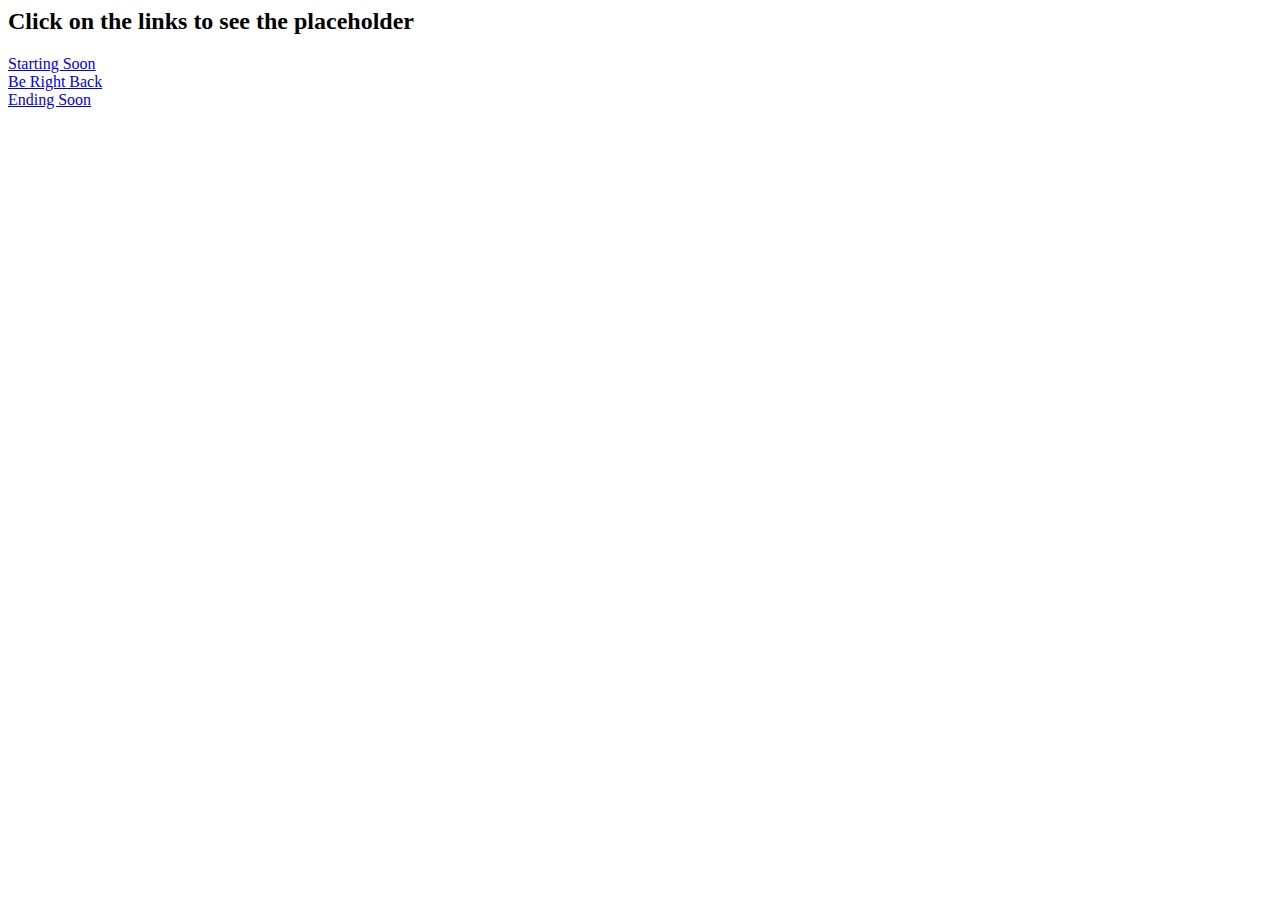
<file: index.html>
<html>
  <head>
    <title>Stream Placeholders</title>
    <link href="https://fluentdesignforweb.github.io/fluent.css" type="text/css" rel="stylesheet"/>
  </head>
  <body class="page_container">
    <h2>Click on the links to see the placeholder</h3>
    <a href="./stream_starting_soon.html">Starting Soon</a><br/>
    <a href="./be_right_back.html">Be Right Back</a><br/>
    <a href="./stream_ending_soon.html">Ending Soon</a><br/>
  </body>
</html>
</file>
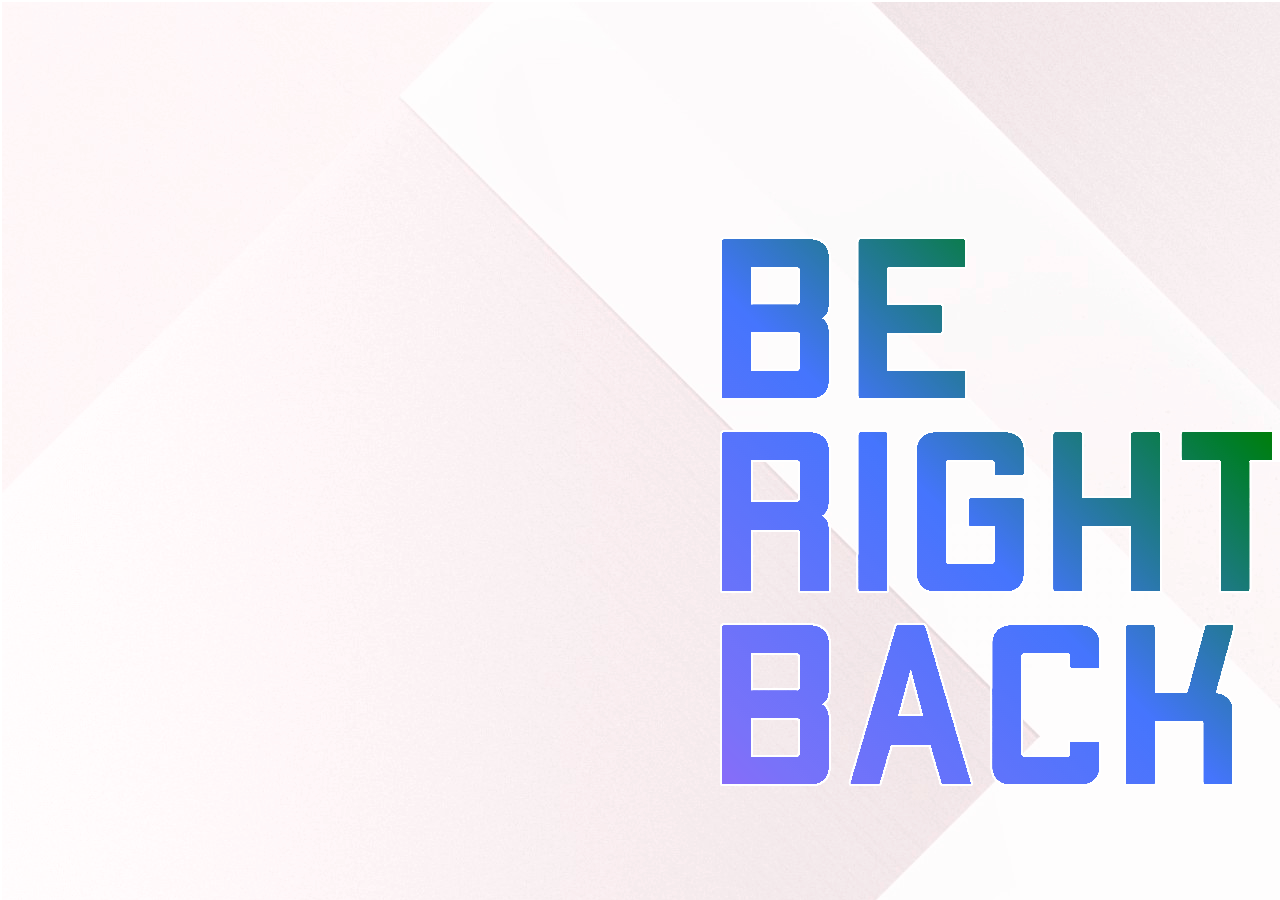
<file: be_right_back.html>
<!DOCTYPE html>
<html lang="en">
<head>
    <meta charset="UTF-8">
    <meta name="viewport" content="width=device-width, initial-scale=1.0">
    <link href="./styles/main.css" type="text/css" rel="stylesheet" />
    <title>Stream Starting Soon</title>
    <style>
        :root{
            filter: invert(100%) hue-rotate(270deg);
        }
    </style>
</head>
<body>
    <div class="container">
        <img src="./brb.png" alt="Stream Ending Soon">
    </div>
</body>
</html>
</file>
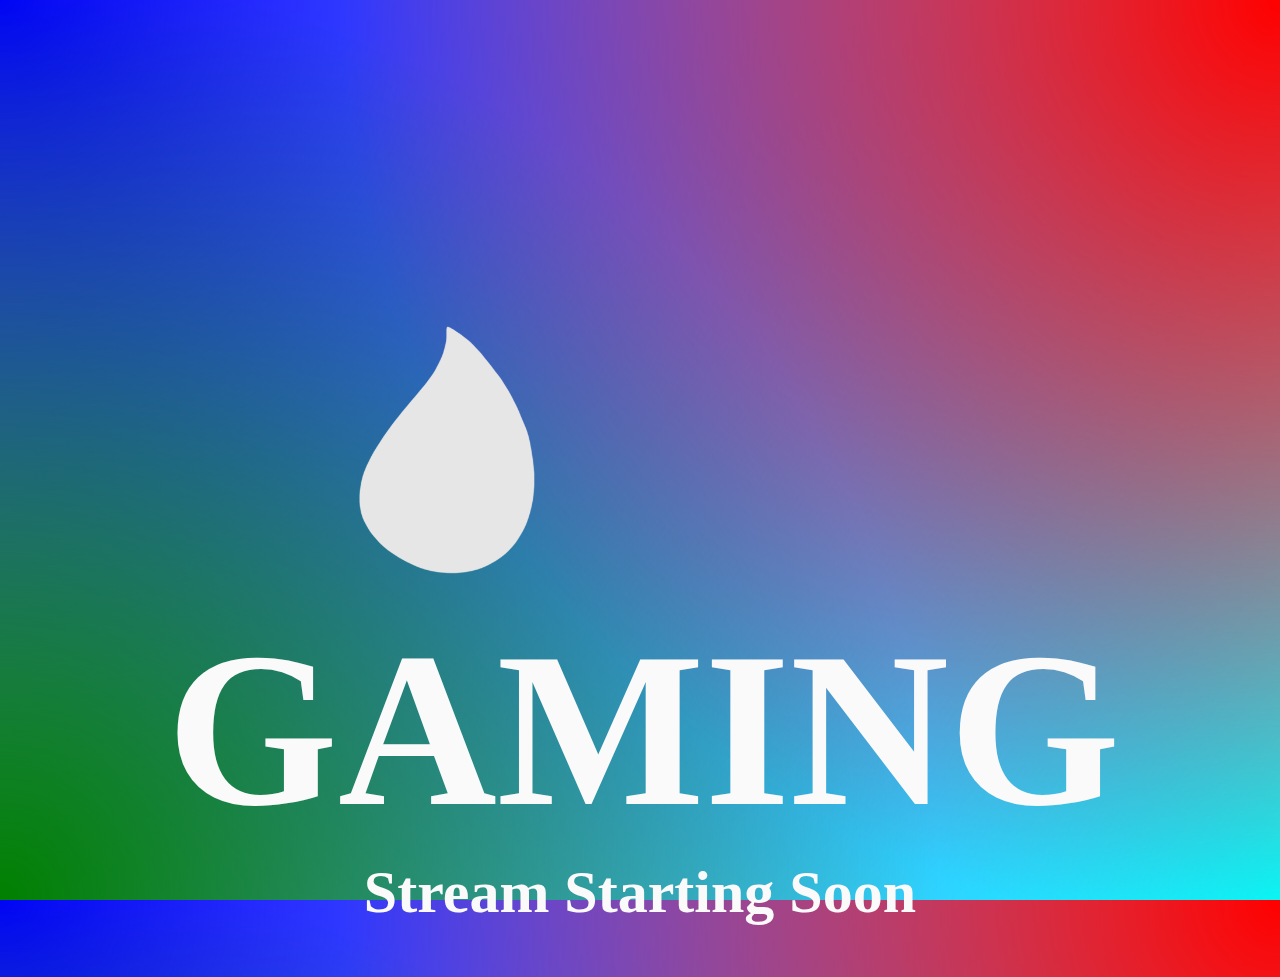
<file: gamingStart.html>
<!DOCTYPE html>
<html lang="en">
<head>
    <meta charset="UTF-8">
    <meta name="viewport" content="width=device-width, initial-scale=1.0">
    <title>Stream Starting Soon</title>
    <style>
        body{
            margin: 0;
            padding: 0;
            width: 100vw;
            height: 100vh;
        }
        .newCont{
            width: 63%;
            margin: auto;
            padding-top: 20vh;
        }
        .logo{
            width: 420px;
            position: relative;
            top: 60px;
            filter: invert(90%);
        }
        h1{
            display: inline;
            font-size: 220px;
            font-family: "Apex Mk2";
            vertical-align: text-bottom;
            color: #fafafa;
            position: relative;
            right: 70px;
        }
        h2{
            font-size: 60px;
            font-family: "Apex Mk2";
            text-align: center;
            vertical-align: text-bottom;
            color: #fafafa;
            position: relative;
            top: -50px;
        }
        .animatedBG{
            background: radial-gradient(circle at top right, red, transparent 60%),
                        radial-gradient(circle at bottom left, green, transparent 60%),
                        radial-gradient(circle at top left, blue, transparent),
                        radial-gradient(circle at bottom right, cyan, transparent);
            filter: none;
            animation: bganim 20s linear infinite alternate-reverse;
        }
        @keyframes bganim{
        0% {
            backfrop-filter: none;
        }
        50% {
            backdrop-filter: invert(40%) hue-rotate(270deg);
        }
        100% {
            backdrop-filter: none;
        }
    }
    </style>
</head>
<body class="animatedBG">
    <div class="newCont">
        <img src="./trans.png" class="logo" alt="Stream Starting Soon" />
        <h1>GAMING</h1>
        <br/>
        <h2>Stream Starting Soon</h2>
    </div>
</body>
</html>
</file>
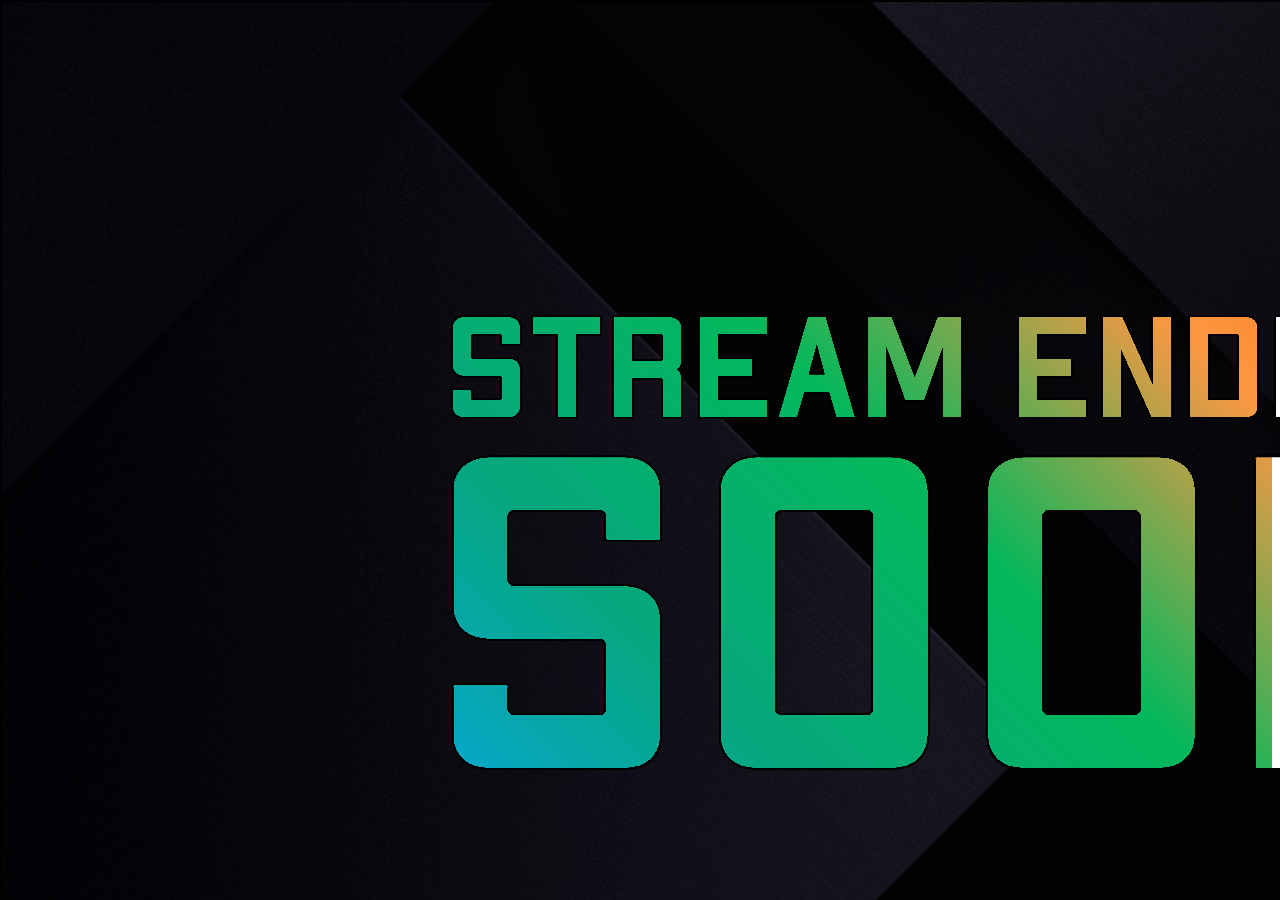
<file: stream_ending_soon.html>
<!DOCTYPE html>
<html lang="en">
<head>
    <meta charset="UTF-8">
    <meta name="viewport" content="width=device-width, initial-scale=1.0">
    <link href="./styles/main.css" type="text/css" rel="stylesheet" />
    <title>Stream Starting Soon</title>
</head>
<body>
    <div class="container">
        <img src="./ses.png" alt="Stream Ending Soon">
    </div>
</body>
</html>
</file>
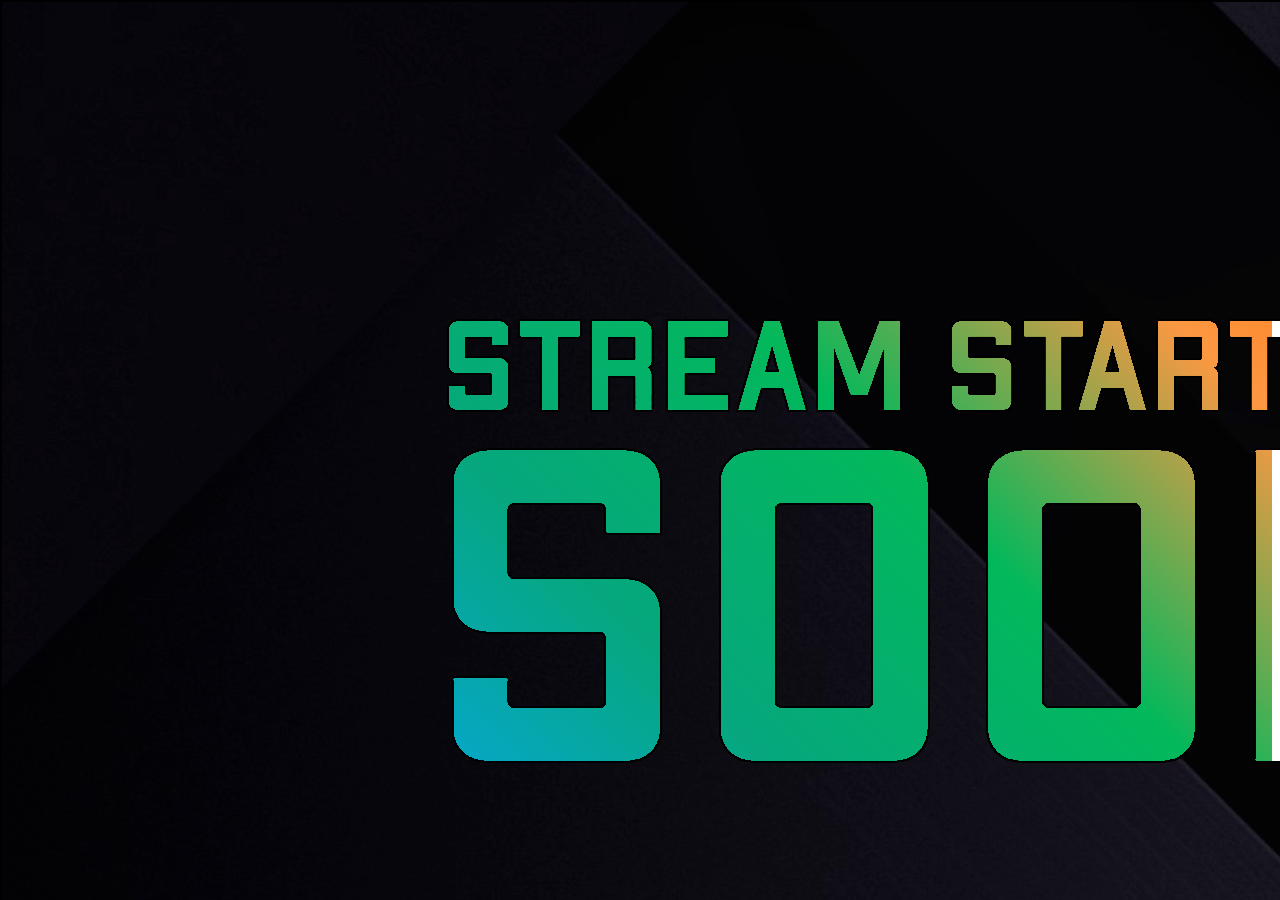
<file: stream_starting_soon.html>
<!DOCTYPE html>
<html lang="en">
<head>
    <meta charset="UTF-8">
    <meta name="viewport" content="width=device-width, initial-scale=1.0">
    <link href="./styles/main.css" type="text/css" rel="stylesheet" />
    <title>Stream Starting Soon</title>
</head>
<body>
    <div class="container">
        <img src="./sss.png" alt="Stream Starting Soon" />
    </div>
</body>
</html>
</file>
<file: styles/main.css>
body .container {
  height: 92vh;
  background-image: linear-gradient(45deg, #06a5af, #06a7dd, #06a77d, #02b85b, #fc9842, #ff6600, #de1738, #cc2936, #de1738, #ff6600, #fc9842, #02b85b, #06a77d, #06a7dd, #06a5af);
  background-size: 400%;
  text-align: center;
  font-family: 'Apex MK2';
  -webkit-animation: bganim 60s linear infinite alternate;
          animation: bganim 60s linear infinite alternate;
}

@-webkit-keyframes bganim {
  0% {
    background-position: 0% 20%;
  }
  50% {
    background-position: 400% 400%;
  }
  100% {
    background-position: 20% 0%;
  }
}

@keyframes bganim {
  0% {
    background-position: 0% 20%;
  }
  50% {
    background-position: 400% 400%;
  }
  100% {
    background-position: 20% 0%;
  }
}

body img {
  position: fixed;
  top: 0px;
  left: 0px;
}

body h1 {
  -webkit-transform: scale(2.2);
          transform: scale(2.2);
  font-size: 196px;
  line-height: 1.0;
}

body h3 {
  margin-top: 30vh;
  -webkit-transform: scale(2.2);
          transform: scale(2.2);
  font-size: 56px;
  line-height: 1.0;
}

body h3.end {
  font-size: 63px;
}

body h4 {
  font-size: 100px;
  -webkit-transform: scale(2.2);
          transform: scale(2.2);
  line-height: 0.6;
}
/*# sourceMappingURL=main.css.map */
</file>
